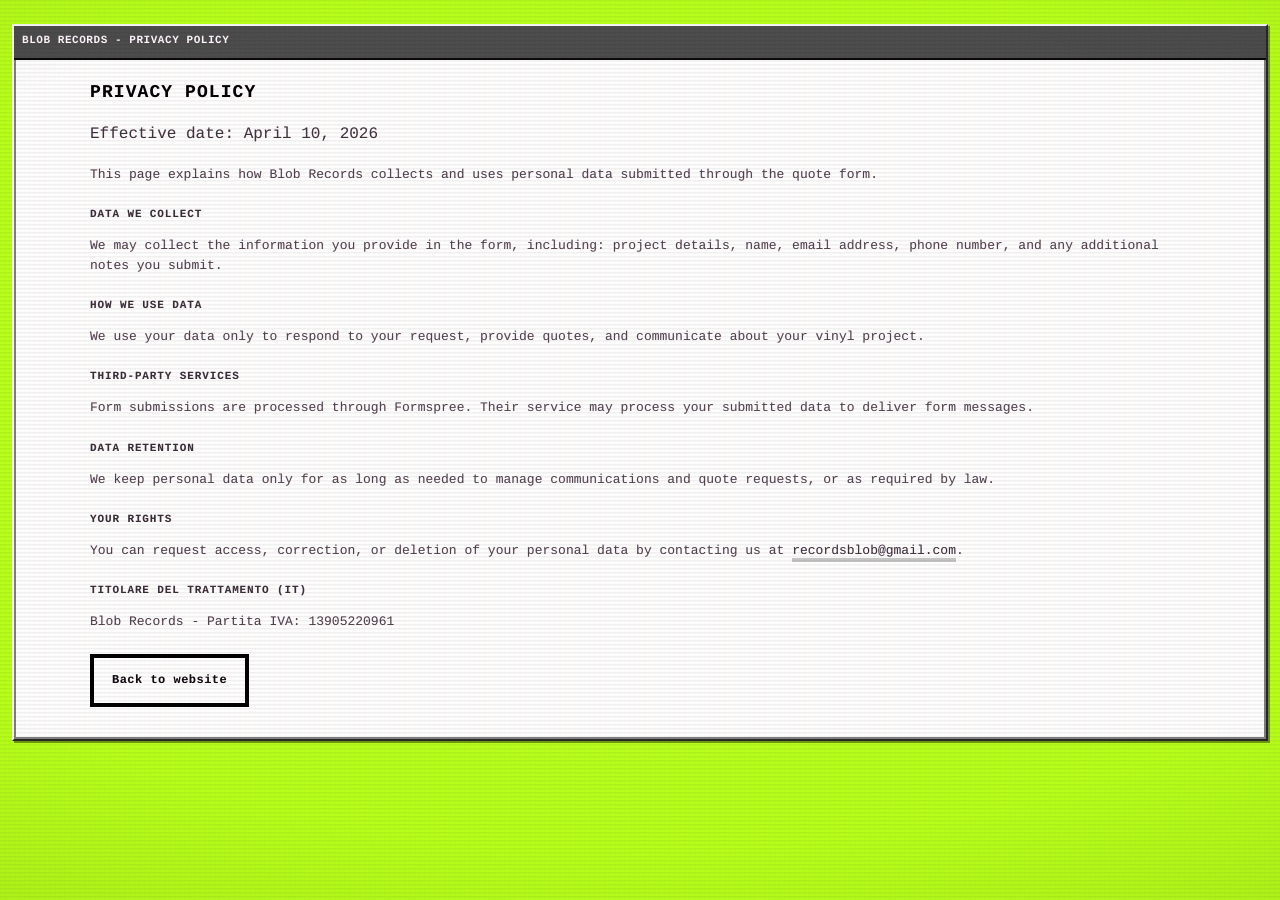
<file: privacy.html>
<!doctype html>
<html lang="en">
  <head>
    <meta charset="UTF-8" />
    <meta name="viewport" content="width=device-width, initial-scale=1.0" />
    <title>Blob Records - Privacy Policy</title>
    <meta
      name="description"
      content="Privacy Policy for Blob Records website and quote request form."
    />
    <link rel="stylesheet" href="./styles.css" />
  </head>
  <body>
    <main class="desktop" style="padding-top: 12px;">
      <section class="crt">
        <div class="window window--screen">
          <div class="window__titlebar">
            <span class="window__title">Blob Records - Privacy Policy</span>
          </div>
          <div class="window__body">
            <section class="container" style="padding: 8px 0 18px;">
              <h1 class="section-title" style="margin-bottom: 14px;">Privacy Policy</h1>
              <p class="section-subtitle" style="margin-bottom: 18px;">
                Effective date: April 10, 2026
              </p>

              <p class="details-note">
                This page explains how Blob Records collects and uses personal data submitted through the quote form.
              </p>

              <h2 class="panel-title" style="margin-top: 22px;">Data We Collect</h2>
              <p class="details-note">
                We may collect the information you provide in the form, including: project details, name, email
                address, phone number, and any additional notes you submit.
              </p>

              <h2 class="panel-title" style="margin-top: 22px;">How We Use Data</h2>
              <p class="details-note">
                We use your data only to respond to your request, provide quotes, and communicate about your vinyl
                project.
              </p>

              <h2 class="panel-title" style="margin-top: 22px;">Third-Party Services</h2>
              <p class="details-note">
                Form submissions are processed through Formspree. Their service may process your submitted data to
                deliver form messages.
              </p>

              <h2 class="panel-title" style="margin-top: 22px;">Data Retention</h2>
              <p class="details-note">
                We keep personal data only for as long as needed to manage communications and quote requests, or as
                required by law.
              </p>

              <h2 class="panel-title" style="margin-top: 22px;">Your Rights</h2>
              <p class="details-note">
                You can request access, correction, or deletion of your personal data by contacting us at
                <a class="footer__link" href="mailto:recordsblob@gmail.com">recordsblob@gmail.com</a>.
              </p>

              <h2 class="panel-title" style="margin-top: 22px;">Titolare del Trattamento (IT)</h2>
              <p class="details-note">
                Blob Records - Partita IVA: 13905220961
              </p>

              <div class="hero__actions" style="justify-content: flex-start;">
                <a class="button button--ghost" href="./index.html">Back to website</a>
              </div>
            </section>
          </div>
        </div>
      </section>
    </main>
  </body>
</html>
</file>
<file: styles.css>
:root {
  /* Vibes Explorer / Windows 98–style */
  --desktop-bg: #b8ff1a;
  --window-title: #4f4f4f;
  --window-title-text: #fff;
  --window-bg: #c0c0c0;
  --window-body: #ffffff;
  --paper: #ffffff;
  --paper-2: #f0f0f0;
  --ink: #000;
  --text: #000;
  --muted: rgba(0, 0, 0, 0.72);
  --line: rgba(0, 0, 0, 0.25);
  --taskbar: linear-gradient(180deg, #4f4f4f 0%, #2a2a2a 16%, #181818 100%);
  --taskbar-border: #fff;
  --taskbar-h: 36px;
  --crt-intensity: 0.7;
  --crt-margin: 12px;
  --container: 1100px;
  /* Page content scale (taskbar / flyouts stay 1:1). */
  --page-zoom: 0.8;
  /* Prices grid panels: very light tints so sections read clearly vs plain white. */
  --prices-panel-record: hsl(210 65% 96%);
  --prices-panel-sleeve: hsl(268 48% 96%);
  --prices-panel-qty: hsl(152 42% 95%);
  --prices-panel-colors: hsl(38 52% 96%);
  --px: "Press Start 2P", ui-monospace, SFMono-Regular, Menlo, Monaco, Consolas,
    "Liberation Mono", "Courier New", monospace;
}

* {
  box-sizing: border-box;
}

html {
  height: 100%;
  overflow-x: hidden;
}

body {
  height: 100%;
  margin: 0;
  min-height: 100vh;
  overflow-x: hidden;
  background: var(--desktop-bg);
  color: var(--text);
  font-family: var(--px);
  line-height: 1.55;
  text-rendering: geometricPrecision;
}

/* Desktop (Tipenso / Windows 98 style) */
.desktop {
  min-height: 100vh;
  width: 100%;
  max-width: 100%;
  overflow-x: clip;
  background: var(--desktop-bg);
  padding-bottom: calc(var(--taskbar-h) + 6px);
}

/* Scales windows/sections only; taskbar and start-panels stay full size.
   No width hack — expanding past 100% caused CRT windows to overflow the viewport. */
#main {
  zoom: var(--page-zoom);
  width: 100%;
  max-width: 100%;
}

/* Main content window with title bar */
.crt {
  max-width: 100%;
  margin: var(--crt-margin);
  border: 2px solid #2d2d2d;
  border-top-color: #fff;
  border-left-color: #fff;
  background: var(--window-bg);
  box-shadow: 2px 2px 0 rgba(0, 0, 0, 0.4);
  transform: translateZ(0);
}

.crt.crt--off {
  filter: none;
}

.crt:not(.crt--off) {
  filter: blur(calc(var(--crt-intensity, 0.7) * 0.4px)) contrast(calc(0.95 + var(--crt-intensity, 0.7) * 0.15));
}

.crt:not(.crt--off) * {
  text-shadow:
    calc(var(--crt-intensity, 0.7) * 0.6px) 0 0 rgba(255, 0, 0, 0.15),
    calc(var(--crt-intensity, 0.7) * -0.6px) 0 0 rgba(0, 0, 255, 0.12);
}

/* Hero CRT: min-height on the section so zoomed #main still fills the viewport above the taskbar. */
#top.crt {
  display: flex;
  flex-direction: column;
  min-height: max(
    420px,
    calc((100vh - var(--taskbar-h) - 6px - (var(--crt-margin) * 2)) / var(--page-zoom))
  );
}

@supports (height: 100dvh) {
  #top.crt {
    min-height: max(
      420px,
      calc((100dvh - var(--taskbar-h) - 6px - (var(--crt-margin) * 2)) / var(--page-zoom))
    );
  }
}

.window--main {
  max-width: 100%;
  flex: 1 1 auto;
  min-height: 0;
  height: auto;
  display: flex;
  flex-direction: column;
}

.window--main .window__body {
  display: flex;
  align-items: center;
  justify-content: center;
  flex: 1 1 auto;
  min-height: 0;
}

.window--main .hero {
  width: 100%;
  padding: 24px 0;
}

.window--screen {
  height: auto;
  display: flex;
  flex-direction: column;
}

.window--compact {
  height: auto;
  width: fit-content;
  min-width: 0;
}

#footer-window .window--compact {
  width: 100%;
}

#footer-window .window__titlebar {
  display: none;
}

#footer-window .window__body {
  border-top: 2px solid #808080;
  background: var(--window-bg);
}

.window--compact .window__body {
  flex: 0 0 auto;
  overflow: visible;
}

.window__titlebar {
  display: flex;
  align-items: center;
  justify-content: space-between;
  min-height: 34px;
  padding: 4px 6px 4px 8px;
  border-bottom: 2px solid #0f0f0f;
  background: var(--window-title);
  color: #f7f7f7;
  font-size: 11px;
  font-weight: 900;
  letter-spacing: 0.05em;
  text-transform: uppercase;
}

.window__title {
  display: inline-flex;
  align-items: center;
  gap: 8px;
}

.window__icon {
  width: 18px;
  height: 18px;
  image-rendering: pixelated;
  filter: contrast(1.2);
}

.window__controls {
  display: flex;
  gap: 4px;
}

.window__btn {
  width: 22px;
  height: 22px;
  border: 2px solid #0f0f0f;
  background: #d8d8d8;
  font-size: 10px;
  line-height: 18px;
  text-align: center;
  color: #0f0f0f;
  padding: 0;
  position: relative;
  appearance: none;
  border-radius: 0;
  cursor: pointer;
  image-rendering: pixelated;
}

.window__btn--close {
  margin-left: 2px;
  background: #d63b3b;
}

.window__btn:focus {
  outline: 2px solid #ffffff;
  outline-offset: 1px;
}

.window__btn--min::before {
  content: "";
  position: absolute;
  left: 5px;
  right: 5px;
  top: 12px;
  height: 3px;
  background: #0f0f0f;
}

.window__btn--max::before {
  content: "";
  position: absolute;
  left: 5px;
  top: 5px;
  width: 8px;
  height: 8px;
  border: 3px solid #0f0f0f;
  box-sizing: border-box;
}

.window__btn--close::before,
.window__btn--close::after {
  content: "";
  position: absolute;
  left: 8px;
  top: 4px;
  width: 3px;
  height: 12px;
  background: #0f0f0f;
  transform-origin: center;
}

.window__btn--close::before {
  transform: rotate(45deg);
}

.window__btn--close::after {
  transform: rotate(-45deg);
}

.window__btn:hover {
  filter: brightness(0.92);
}

.window__body {
  padding: 12px;
  border: 2px solid #808080;
  border-top: none;
  background: var(--window-body);
  flex: 1 1 auto;
  overflow: visible;
}

.window--minimized {
  height: auto;
  min-height: 0;
}

.window--minimized .window__body {
  display: none;
}

.crt--minimized {
  min-height: 0 !important;
}

/* `#top.crt` sets a large min-height to fill the viewport; override on minimize. */
#top.crt.crt--minimized {
  min-height: 0 !important;
}

.window--main.window--minimized {
  flex: 0 0 auto;
}

.crt--hidden {
  display: none !important;
}

.crt--closed {
  display: none !important;
}

/* CRT overlay (90s) – only when CRT on */
body::before {
  content: "";
  position: fixed;
  inset: 0;
  pointer-events: none;
  z-index: 999;
  background:
    repeating-linear-gradient(
      0deg,
      rgba(0, 0, 0, 0) 0px,
      rgba(0, 0, 0, 0) 2px,
      rgba(0, 0, 0, calc(0.1 * var(--crt-intensity, 0.7))) 3px,
      rgba(0, 0, 0, calc(0.1 * var(--crt-intensity, 0.7))) 4px
    ),
    repeating-linear-gradient(
      90deg,
      rgba(255, 0, 0, calc(0.03 * var(--crt-intensity, 0.7))) 0px,
      rgba(255, 0, 0, calc(0.03 * var(--crt-intensity, 0.7))) 1px,
      rgba(0, 255, 0, calc(0.02 * var(--crt-intensity, 0.7))) 2px,
      rgba(0, 255, 0, calc(0.02 * var(--crt-intensity, 0.7))) 3px,
      rgba(0, 0, 255, calc(0.025 * var(--crt-intensity, 0.7))) 4px,
      rgba(0, 0, 255, calc(0.025 * var(--crt-intensity, 0.7))) 5px
    ),
    radial-gradient(120% 90% at 50% 45%, transparent 55%, rgba(0, 0, 0, calc(0.25 * var(--crt-intensity, 0.7))) 100%);
  mix-blend-mode: multiply;
  opacity: var(--crt-intensity, 0.7);
}

body.crt-disabled::before {
  opacity: 0;
  visibility: hidden;
}

body::after {
  content: "";
  position: fixed;
  inset: 0;
  pointer-events: none;
  z-index: 1000;
  background: radial-gradient(110% 80% at 50% 45%, rgba(255, 255, 255, 0.08), transparent 60%);
  opacity: calc(0.4 * var(--crt-intensity, 0.7));
  mix-blend-mode: screen;
}

body.crt-disabled::after {
  opacity: 0;
  visibility: hidden;
}

@media (prefers-reduced-motion: reduce) {
  .crt:not(.crt--off) {
    filter: none;
  }
  .crt:not(.crt--off) * {
    text-shadow: none;
  }
}

/* Taskbar (Tipenso style) */
.taskbar {
  position: fixed;
  bottom: 0;
  left: 0;
  right: 0;
  height: var(--taskbar-h);
  display: flex;
  align-items: center;
  gap: 8px;
  padding: 0 6px;
  background: var(--taskbar);
  border-top: 2px solid var(--taskbar-border);
  box-shadow: 0 -1px 0 rgba(0, 0, 0, 0.3);
  z-index: 1000;
}

.taskbar__start {
  display: inline-flex;
  align-items: center;
  gap: 6px;
  height: 28px;
  padding: 0 12px;
  border: 2px solid #fff;
  border-bottom-color: #444;
  border-right-color: #444;
  background: linear-gradient(180deg, #575757 0%, #272727 100%);
  color: #fff;
  font-family: var(--px);
  font-size: 10px;
  font-weight: 700;
  cursor: pointer;
}

.taskbar__start:hover {
  background: linear-gradient(180deg, #656565 0%, #333333 100%);
}

.taskbar__start.is-active {
  background: linear-gradient(180deg, #9bbc0f 0%, #306230 100%);
}

.taskbar__infos {
  display: inline-flex;
  align-items: center;
  justify-content: center;
  gap: 6px;
  height: 28px;
  padding: 0 12px;
  border: 2px solid #fff;
  border-bottom-color: #444;
  border-right-color: #444;
  background: linear-gradient(180deg, #575757 0%, #272727 100%);
  color: #fff;
  font-family: var(--px);
  font-size: 10px;
  font-weight: 700;
  cursor: pointer;
}

.taskbar__infos:hover {
  background: linear-gradient(180deg, #656565 0%, #333333 100%);
}

.taskbar__lang {
  display: inline-flex;
  align-items: center;
  gap: 4px;
}

.taskbar__lang-btn {
  display: inline-flex;
  align-items: center;
  gap: 6px;
  height: 28px;
  padding: 0 8px;
  border: 2px solid #fff;
  border-bottom-color: #444;
  border-right-color: #444;
  background: linear-gradient(180deg, #666666 0%, #2f2f2f 100%);
  color: #fff;
  font-family: var(--px);
  font-size: 10px;
  font-weight: 700;
  cursor: pointer;
}

.taskbar__lang-btn:hover,
.taskbar__lang-btn.is-active {
  background: linear-gradient(180deg, #9bbc0f 0%, #306230 100%);
}


.taskbar__flag {
  width: 16px;
  height: 12px;
  border: 1px solid rgba(0, 0, 0, 0.55);
  box-shadow: inset 0 0 0 1px rgba(255, 255, 255, 0.2);
}

.taskbar__flag--it {
  background: linear-gradient(90deg, #009246 0 33.33%, #fff 33.33% 66.66%, #ce2b37 66.66% 100%);
}

.taskbar__flag--england {
  background:
    linear-gradient(90deg, transparent 42%, #cf142b 42% 58%, transparent 58%),
    linear-gradient(0deg, transparent 42%, #cf142b 42% 58%, transparent 58%),
    #fff;
}

.taskbar__logo {
  height: 20px;
  width: auto;
  image-rendering: pixelated;
  filter: brightness(1.2) contrast(1.2);
}

.taskbar__tasks {
  display: flex;
  align-items: center;
  gap: 4px;
  flex: 1;
}

.taskbar__task {
  display: inline-flex;
  align-items: center;
  justify-content: center;
  height: 28px;
  padding: 0 12px;
  border: 2px solid #fff;
  border-bottom-color: #444;
  border-right-color: #444;
  background: linear-gradient(180deg, #686868 0%, #313131 100%);
  color: #fff;
  font-size: 10px;
  font-weight: 700;
  text-decoration: none;
}

.taskbar__task:hover,
.taskbar__task--active {
  background: linear-gradient(180deg, #9bbc0f 0%, #306230 100%);
}

.taskbar__crt {
  display: flex;
  align-items: center;
  gap: 6px;
  padding: 4px 8px;
  border: 2px solid #444;
  border-bottom-color: #fff;
  border-right-color: #fff;
  background: var(--window-bg);
  font-size: 9px;
  font-weight: 700;
}

.taskbar__crt-label {
  color: var(--ink);
}

.taskbar__crt-toggle {
  width: 18px;
  height: 18px;
  padding: 0;
  border: 1px solid #7a7a7a;
  background:
    linear-gradient(90deg, rgba(0, 0, 0, 0.14) 1px, transparent 1px),
    linear-gradient(0deg, rgba(0, 0, 0, 0.14) 1px, transparent 1px),
    #c7c7c7;
  background-size: 4px 4px, 4px 4px, auto;
  font-family: var(--px);
  font-size: 0;
  line-height: 0;
  cursor: pointer;
}

.taskbar__crt-toggle[aria-pressed="true"] {
  background:
    linear-gradient(90deg, rgba(0, 0, 0, 0.18) 1px, transparent 1px),
    linear-gradient(0deg, rgba(0, 0, 0, 0.18) 1px, transparent 1px),
    #b3b3b3;
  background-size: 4px 4px, 4px 4px, auto;
  border-color: #666;
}

.taskbar__crt-intensity {
  display: flex;
  align-items: center;
  gap: 4px;
  color: var(--ink);
}

.taskbar__crt-intensity input[type="range"] {
  width: 60px;
  height: 6px;
  accent-color: #8bac0f;
}

.taskbar__download {
  height: 28px;
  padding: 0 10px;
  border: 2px solid #fff;
  border-bottom-color: #444;
  border-right-color: #444;
  background: linear-gradient(180deg, #666666 0%, #313131 100%);
  color: #fff;
  font-family: var(--px);
  font-size: 10px;
  font-weight: 700;
  cursor: pointer;
}

.taskbar__download:hover {
  background: linear-gradient(180deg, #9bbc0f 0%, #306230 100%);
}

.start-panel {
  position: fixed;
  left: var(--crt-margin);
  bottom: calc(var(--taskbar-h) + 8px);
  width: min(560px, calc(100vw - (var(--crt-margin) * 2) - 18px));
  border: 2px solid #fff;
  border-bottom-color: #444;
  border-right-color: #444;
  background: var(--window-bg);
  box-shadow: 4px 4px 0 rgba(0, 0, 0, 0.35);
  z-index: 1002;
}

.start-panel--infos {
  left: var(--crt-margin);
}

.start-panel.is-hidden {
  display: none;
}

.start-panel__titlebar {
  display: flex;
  align-items: center;
  justify-content: space-between;
  min-height: 28px;
  padding: 2px 4px 2px 8px;
  background: var(--window-title);
  color: #fff;
  font-size: 10px;
  font-weight: 700;
  cursor: move;
  user-select: none;
}

.start-panel__title {
  display: inline-flex;
  align-items: center;
  gap: 8px;
}

.start-panel__close {
  width: 20px;
  height: 20px;
  border: 1px solid #fff;
  border-top-color: #888;
  border-left-color: #888;
  background: var(--window-bg);
  color: #000;
  font-family: var(--px);
  font-size: 11px;
  line-height: 1;
  cursor: pointer;
}

.start-menu {
  display: flex;
  flex-direction: column;
  gap: 6px;
}

.start-menu__item {
  display: inline-flex;
  align-items: center;
  justify-content: space-between;
  width: 100%;
  min-height: 34px;
  padding: 8px 10px;
  border: 2px solid #fff;
  border-bottom-color: #444;
  border-right-color: #444;
  background: #ffffff;
  color: #000;
  font-family: var(--px);
  font-size: 10px;
  font-weight: 700;
  text-decoration: none;
  cursor: pointer;
}

.start-menu__item:hover {
  background: #f3f3f3;
}

.start-menu__sep {
  width: 100%;
  height: 0;
  border: none;
  border-top: 2px solid rgba(0, 0, 0, 0.25);
  margin: 6px 0;
}

.start-panel__body {
  border: 2px solid #808080;
  border-top: none;
  background: #fff;
  padding: 14px;
}

.start-panel__heading {
  margin: 0 0 10px;
  font-size: 13px;
  letter-spacing: 0.04em;
  text-transform: uppercase;
}

.start-panel__text {
  margin: 0;
  font-size: 11px;
  line-height: 1.75;
  color: #111;
}

.download-files__hint {
  margin: 0 0 10px;
}

.download-files__list {
  list-style: none;
  margin: 0;
  padding: 0;
  display: grid;
  gap: 8px;
}

.download-files__item {
  margin: 0;
}

.download-files__link {
  display: flex;
  align-items: center;
  justify-content: center;
  width: 100%;
  padding: 12px 14px;
  border: 4px solid var(--ink);
  background: var(--paper);
  color: var(--ink);
  font-weight: 900;
  font-size: 11px;
  letter-spacing: 0.04em;
  text-transform: uppercase;
  text-decoration: none;
  cursor: pointer;
  transition: border-color 120ms ease, background 120ms ease;
}

.download-files__link:hover {
  background: var(--paper-2);
}

.editable {
  outline: 0;
}

.editable[contenteditable="true"] {
  background: rgba(255, 255, 0, 0.12);
}

a {
  color: inherit;
  text-decoration: none;
}

button,
input,
textarea {
  font-family: var(--px);
}

.container {
  width: min(var(--container), calc(100% - 40px));
  margin: 0 auto;
}

.skip-link {
  position: absolute;
  left: -999px;
  top: 12px;
  background: var(--paper);
  color: var(--ink);
  padding: 12px 12px;
  border-radius: 0;
  border: 4px solid var(--ink);
  box-shadow: none;
  z-index: 9999;
}

.skip-link:focus {
  left: 12px;
}


.hero {
  padding: 40px 0 38px;
}

.hero__inner {
  display: grid;
  grid-template-columns: 1.3fr 0.7fr;
  gap: 36px;
  align-items: center;
}

.hero__copy {
  border: none;
  background: linear-gradient(180deg, #ffffff 0%, #f7f7f7 100%);
  padding: 26px 28px;
  box-shadow: none;
  text-align: center;
}

.hero__kicker {
  margin: 0 0 12px;
  font-size: 11px;
  letter-spacing: 0.09em;
  text-transform: uppercase;
  color: rgba(0, 0, 0, 0.68);
}

.hero__title {
  margin: 0;
  font-size: clamp(30px, 3.6vw, 46px);
  letter-spacing: 0.01em;
  line-height: 1.18;
  max-width: 18ch;
  margin-left: auto;
  margin-right: auto;
}

.hero__subtitle {
  margin: 16px 0 0;
  max-width: 47ch;
  color: rgba(0, 0, 0, 0.74);
  font-size: 13px;
  line-height: 1.72;
  margin-left: auto;
  margin-right: auto;
}

.hero__actions {
  display: flex;
  flex-wrap: wrap;
  gap: 12px;
  margin-top: 22px;
  justify-content: center;
}

.button {
  display: inline-flex;
  align-items: center;
  justify-content: center;
  padding: 13px 18px;
  border-radius: 0;
  border: 4px solid var(--ink);
  background: var(--paper);
  color: var(--ink);
  font-weight: 800;
  letter-spacing: 0.04em;
  font-size: 12px;
  cursor: pointer;
  transition: border-color 120ms ease, background 120ms ease, color 120ms ease;
}

.button:hover {
  transform: none;
  border-color: var(--ink);
}

.button--primary {
  border-color: var(--ink);
  background: var(--ink);
  color: var(--paper);
  box-shadow: none;
}

.button--ghost {
  background: #fff;
  color: #111;
}

.hero__visual {
  display: grid;
  gap: 10px;
  justify-items: center;
  align-items: center;
}

.hero-logo {
  width: min(420px, 100%);
  border: none;
  border-radius: 0;
  background: linear-gradient(180deg, rgba(255, 255, 255, 0.99), rgba(248, 248, 248, 0.96));
  box-shadow: none;
  display: flex;
  align-items: center;
  justify-content: center;
  padding: 0;
  overflow: visible;
}

.hero-logo__img {
  width: 100%;
  height: auto;
  object-fit: contain;
  object-position: center center;
  image-rendering: auto;
  filter: contrast(1.08) saturate(1.02);
}


.visual-card {
  width: min(380px, 100%);
  aspect-ratio: 1 / 1;
  border-radius: var(--radius);
  border: 4px solid var(--ink);
  box-shadow: none;
  position: relative;
  overflow: hidden;
  background:
    repeating-linear-gradient(
      90deg,
      rgba(0, 0, 0, 0.06) 0px,
      rgba(0, 0, 0, 0.06) 2px,
      transparent 2px,
      transparent 10px
    ),
    linear-gradient(180deg, rgba(0, 0, 0, 0.04), rgba(0, 0, 0, 0.02));
}

.visual-card__ring {
  position: absolute;
  inset: 10%;
  border-radius: 0;
  border: 4px solid rgba(17, 17, 17, 0.65);
  box-shadow: none;
}

.visual-card__label {
  position: absolute;
  inset: 34%;
  border-radius: 0;
  background: var(--paper);
  border: 4px solid var(--ink);
  box-shadow: none;
}

.visual-card__grain {
  position: absolute;
  inset: -40%;
  background-image: url("data:image/svg+xml,%3Csvg xmlns='http://www.w3.org/2000/svg' width='180' height='180'%3E%3Cfilter id='n'%3E%3CfeTurbulence type='fractalNoise' baseFrequency='.8' numOctaves='2' stitchTiles='stitch'/%3E%3C/filter%3E%3Crect width='180' height='180' filter='url(%23n)' opacity='.26'/%3E%3C/svg%3E");
  mix-blend-mode: multiply;
  opacity: 0.08;
  transform: rotate(14deg);
}

.hero__note {
  margin: 0;
  font-size: 12px;
  color: rgba(17, 17, 17, 0.62);
  text-align: right;
  max-width: 48ch;
}

.contact-cards {
  display: grid;
  grid-template-columns: repeat(3, 1fr);
  gap: 12px;
  margin-bottom: 12px;
}

.contact-card {
  border: 4px solid var(--ink);
  background: var(--paper);
  box-shadow: none;
  padding: 12px;
  display: grid;
  gap: 10px;
}

.contact-card:hover {
  transform: none;
}

.contact-card__label {
  font-size: 10px;
  letter-spacing: 0.08em;
  text-transform: uppercase;
  color: rgba(17, 17, 17, 0.72);
  font-weight: 900;
}

.contact-card__value {
  font-size: 11px;
  letter-spacing: 0.02em;
  font-weight: 900;
}

.section-head {
  display: grid;
  gap: 8px;
  margin-bottom: 18px;
}

.section-title {
  margin: 0;
  font-size: 18px;
  letter-spacing: 0.06em;
  text-transform: uppercase;
}

.section-subtitle {
  margin: 0;
  color: var(--muted);
  max-width: 70ch;
}

.prices {
  padding: 44px 0 44px;
  border-top: none;
}

.prices__grid {
  display: grid;
  grid-template-columns: repeat(3, 1fr);
  gap: 12px;
}

.prices__panel {
  border: 4px solid var(--ink);
  border-radius: 0;
  background: var(--paper);
  box-shadow: none;
  padding: 14px;
}

.prices__panel--record {
  background: var(--prices-panel-record);
}

.prices__panel--sleeve {
  background: var(--prices-panel-sleeve);
}

.prices__panel--qty {
  background: var(--prices-panel-qty);
}

.prices__panel--colors {
  background: var(--prices-panel-colors);
}

.prices__panel--wide {
  grid-column: 1 / -1;
}

.panel-title {
  margin: 0 0 12px;
  font-size: 11px;
  letter-spacing: 0.08em;
  text-transform: uppercase;
  color: rgba(17, 17, 17, 0.82);
}

.prices__sleeve-hint {
  margin: 10px 0 0;
  font-size: 10px;
  font-weight: 800;
  letter-spacing: 0.07em;
  line-height: 1.5;
  text-transform: uppercase;
  color: rgba(17, 17, 17, 0.7);
}

.prices__sleeve-type-hint {
  margin: 10px 0 0;
  max-width: 72ch;
  font-size: 11px;
  font-weight: 700;
  line-height: 1.65;
  letter-spacing: 0.02em;
  color: rgba(17, 17, 17, 0.78);
}

.prices__chip-group-label {
  margin: 14px 0 8px;
  font-size: 10px;
  font-weight: 800;
  letter-spacing: 0.08em;
  text-transform: uppercase;
  color: rgba(17, 17, 17, 0.72);
}

.prices__chip-group-label.is-hidden {
  display: none;
}

.prices__color-hint {
  margin: 14px 0 0;
  max-width: 72ch;
  font-size: 11px;
  font-weight: 700;
  line-height: 1.65;
  letter-spacing: 0.02em;
  color: rgba(17, 17, 17, 0.78);
}

.form .field.is-hidden {
  display: none !important;
}

.chips {
  display: flex;
  gap: 8px;
}

.chips--wrap {
  flex-wrap: wrap;
}

.chip {
  border: 4px solid var(--ink);
  background: var(--paper);
  color: var(--ink);
  border-radius: 0;
  padding: 10px 10px;
  cursor: pointer;
  font-weight: 900;
  font-size: 11px;
  transition: border-color 120ms ease, background 120ms ease;
}

.chip:hover {
  border-color: var(--ink);
  transform: none;
}

.chip.is-active {
  border-color: var(--ink);
  background: var(--ink);
  color: var(--paper);
  box-shadow: none;
}

.chip.is-hidden {
  display: none;
}

/* Prices — color chips: visual hints */
#pricesColorPanel .chip[data-value="black"] {
  background: #4a4a4f;
  color: #f5f5f5;
  border-color: var(--ink);
}

#pricesColorPanel .chip[data-value="black"].is-active {
  background: #0f0f0f;
  color: #f5f5f5;
  border-color: var(--ink);
}

#pricesColorPanel .chip[data-value="black"]:hover {
  filter: brightness(1.08);
}

#pricesColorPanel .chip[data-value="clear"] {
  background: linear-gradient(180deg, #ffffff 0%, #f3f4f6 100%);
  color: #111;
  border-color: var(--ink);
}

#pricesColorPanel .chip[data-value="clear"]:hover:not(.is-active) {
  filter: brightness(0.97);
}

#pricesColorPanel .chip[data-value="clear"].is-active {
  background: #b8bcc4;
  color: #111;
  border-color: var(--ink);
}

#pricesColorPanel .chip[data-value="solid color"] {
  background: #e11d48;
  color: #fff;
  border-color: var(--ink);
}

#pricesColorPanel .chip[data-value="solid color"]:hover {
  filter: brightness(1.06);
}

#pricesColorPanel .chip[data-value="solid color"].is-active {
  background: #9f1239;
  color: #fff;
  border-color: var(--ink);
}

#pricesColorPanel .chip[data-value="smoked"] {
  background: linear-gradient(180deg, #4ade80 0%, #16a34a 100%);
  color: #052e16;
  border-color: var(--ink);
}

#pricesColorPanel .chip[data-value="smoked"]:hover {
  filter: brightness(1.03) saturate(1.04);
}

#pricesColorPanel .chip[data-value="smoked"].is-active {
  background: linear-gradient(180deg, #166534 0%, #0f3d26 100%);
  color: #ecfdf5;
  border-color: var(--ink);
}

#pricesColorPanel .chip[data-value="splatter"] {
  background: #facc15;
  color: #171717;
  border-color: var(--ink);
}

#pricesColorPanel .chip[data-value="splatter"]:hover {
  filter: brightness(1.04);
}

#pricesColorPanel .chip[data-value="splatter"].is-active {
  background: #ca8a04;
  color: #0f0f0f;
  border-color: var(--ink);
}

#pricesColorPanel .chip[data-value="marbled"] {
  background: linear-gradient(145deg, #c4b5fd 0%, #7c3aed 45%, #5b21b6 100%);
  color: #faf5ff;
  text-shadow: 0 1px 2px rgba(0, 0, 0, 0.45);
  border-color: var(--ink);
}

#pricesColorPanel .chip[data-value="marbled"]:hover {
  filter: brightness(1.05) saturate(1.05);
}

#pricesColorPanel .chip[data-value="marbled"].is-active {
  background: linear-gradient(145deg, #6d28d9 0%, #4c1d95 55%, #3b0764 100%);
  color: #f5f3ff;
  text-shadow: 0 1px 2px rgba(0, 0, 0, 0.55);
  border-color: var(--ink);
}

#pricesColorPanel .chip[data-value="recycled random"] {
  background: conic-gradient(
    from 220deg,
    #e63946,
    #f4a261,
    #facc15,
    #22c55e,
    #3b82f6,
    #a855f7,
    #ec4899,
    #e63946
  );
  color: #fff;
  text-shadow: 0 1px 2px rgba(0, 0, 0, 0.75);
  border-color: var(--ink);
}

#pricesColorPanel .chip[data-value="recycled random"]:hover {
  filter: saturate(1.08) brightness(1.03);
}

#pricesColorPanel .chip[data-value="recycled random"].is-active {
  background: conic-gradient(
    from 220deg,
    #9f1239,
    #c2410c,
    #a16207,
    #15803d,
    #1d4ed8,
    #6b21a8,
    #be185d,
    #9f1239
  );
  color: #fff;
  text-shadow: 0 1px 2px rgba(0, 0, 0, 0.85);
  border-color: var(--ink);
}

.prices__details {
  margin-top: 12px;
}

.details-card {
  border-radius: 0;
  border: 4px solid var(--ink);
  background: var(--paper-2);
  box-shadow: none;
  padding: 16px;
}

.details-card__head {
  display: flex;
  align-items: baseline;
  justify-content: space-between;
  gap: 12px;
  margin: -16px -16px 12px -16px;
  padding: 16px;
  padding-bottom: 12px;
  border-bottom: 4px solid var(--ink);
  background: var(--paper-2);
}

.details-title {
  margin: 0;
  font-size: 14px;
  letter-spacing: 0.06em;
  text-transform: uppercase;
}

.details-badge {
  display: inline-flex;
  align-items: center;
  gap: 6px;
  border-radius: 0;
  padding: 8px 10px;
  border: 4px solid var(--ink);
  background: var(--paper);
  color: rgba(17, 17, 17, 0.92);
  font-weight: 900;
  font-size: 10px;
  letter-spacing: 0.06em;
}

.details-table {
  display: grid;
  gap: 8px;
  margin-top: 12px;
}

.details-row {
  display: grid;
  grid-template-columns: 1fr auto;
  gap: 14px;
  padding: 10px 12px;
  border: 4px solid var(--ink);
  border-radius: 0;
  background: var(--paper-2);
}

/* Summary rows: white strips on grey card. */
.details-card .details-table .details-row:nth-child(1) {
  background: var(--paper);
}

.details-card .details-table .details-row:nth-child(2) {
  background: var(--paper);
}

.details-card .details-table .details-row.details-row--total {
  border-color: var(--ink);
  background: var(--paper);
}

.details-row--total {
  border-color: var(--ink);
}

.details-cell--label {
  color: rgba(17, 17, 17, 0.82);
  font-weight: 900;
  font-size: 11px;
}

.details-cell--value {
  font-weight: 900;
  letter-spacing: 0.06em;
  font-size: 11px;
}

.details-note {
  margin: 12px 0 0;
  color: rgba(17, 17, 17, 0.72);
  font-size: 13px;
}

.quote {
  padding: 44px 0 44px;
  border-top: none;
}

.quote__inner {
  display: grid;
  gap: 18px;
}

.form {
  border: 4px solid var(--ink);
  border-radius: 0;
  background: var(--paper);
  box-shadow: none;
  padding: 14px;
}

.form--quote {
  padding: 0;
  overflow: hidden;
  background: var(--paper);
}

.form--quote .form__section {
  padding: 14px 16px;
}

.form--quote .form__section--light {
  background: var(--paper);
}

.form--quote .form__section--muted {
  border-top: 4px solid var(--ink);
  background: var(--paper-2);
}

.form--quote .form__section--warm {
  border-top: 4px solid var(--ink);
  background: var(--prices-panel-colors);
}

.form--quote .form__section .form__actions {
  margin-top: 14px;
}

.form__grid {
  display: grid;
  grid-template-columns: repeat(2, 1fr);
  gap: 12px;
}

.field {
  display: grid;
  gap: 8px;
}

.field--full {
  grid-column: 1 / -1;
}

.field__label {
  font-size: 10px;
  letter-spacing: 0.08em;
  text-transform: uppercase;
  color: rgba(17, 17, 17, 0.78);
  font-weight: 900;
}

.field__input {
  width: 100%;
  border-radius: 0;
  border: 4px solid var(--ink);
  background: var(--paper);
  color: var(--ink);
  padding: 12px 12px;
  outline: none;
  font-size: 11px;
  letter-spacing: 0.02em;
}

.field__input[type='text'],
.field__input[type='email'],
.field__input[type='number'],
.field__input[type='tel'],
.field__input[type='url'],
.field__input[type='search'],
.field__input[type='password'],
textarea.field__input,
select.field__input {
  font-family: 'Press Start 2P', monospace;
}

select.field__input {
  appearance: none;
  -webkit-appearance: none;
  -moz-appearance: none;
  padding-right: 44px;
  cursor: pointer;
  background-image:
    linear-gradient(45deg, transparent 50%, var(--ink) 50%),
    linear-gradient(135deg, var(--ink) 50%, transparent 50%),
    linear-gradient(to right, var(--ink), var(--ink));
  background-position:
    calc(100% - 22px) calc(50% - 3px),
    calc(100% - 16px) calc(50% - 3px),
    calc(100% - 34px) 50%;
  background-size: 6px 6px, 6px 6px, 4px 18px;
  background-repeat: no-repeat;
}

select.field__input option {
  background: var(--paper);
  color: var(--ink);
}

.field__input:focus {
  border-color: var(--ink);
  box-shadow: none;
  outline: 3px solid rgba(0, 0, 0, 0.22);
  outline-offset: 2px;
}

.field__input--area {
  resize: vertical;
  min-height: 140px;
}

.form__actions {
  display: flex;
  align-items: center;
  gap: 12px;
  margin-top: 12px;
  flex-wrap: wrap;
}

.footer {
  border-top: 4px solid var(--ink);
  padding: 22px 0;
  color: rgba(17, 17, 17, 0.72);
}

#footer-window .footer {
  border-top: none;
  padding: 2px 0;
}

.footer__inner {
  display: flex;
  align-items: center;
  justify-content: space-between;
  gap: 12px;
}

#footer-window .footer__inner {
  width: 100%;
  justify-content: space-between;
  gap: 12px;
}

.footer__link {
  color: rgba(17, 17, 17, 0.82);
  border-bottom: 4px solid rgba(17, 17, 17, 0.26);
}

@media (max-width: 920px) {
  .hero__inner {
    grid-template-columns: 1fr;
  }
  .hero__visual {
    justify-items: center;
  }
  .hero__note {
    text-align: left;
  }
  .prices__grid {
    grid-template-columns: 1fr;
  }
  .form__grid {
    grid-template-columns: 1fr;
  }
  .contact-cards {
    grid-template-columns: 1fr;
  }
}

/* Smartphone layout: taskbar shows only Start, language, and CRT toggle.
   Everything else is accessible from the Start menu panel. */
@media (max-width: 640px) {
  .taskbar {
    gap: 6px;
  }

  .taskbar__tasks,
  .taskbar__infos,
  .taskbar__download {
    display: none;
  }

  .taskbar__crt {
    margin-left: auto;
  }

  .start-panel--menu {
    left: 8px;
    right: 8px;
    width: auto;
    bottom: calc(var(--taskbar-h) + 8px);
  }
}

@media (prefers-reduced-motion: reduce) {
  .button,
  .chip {
    transition: none;
  }
}
</file>
